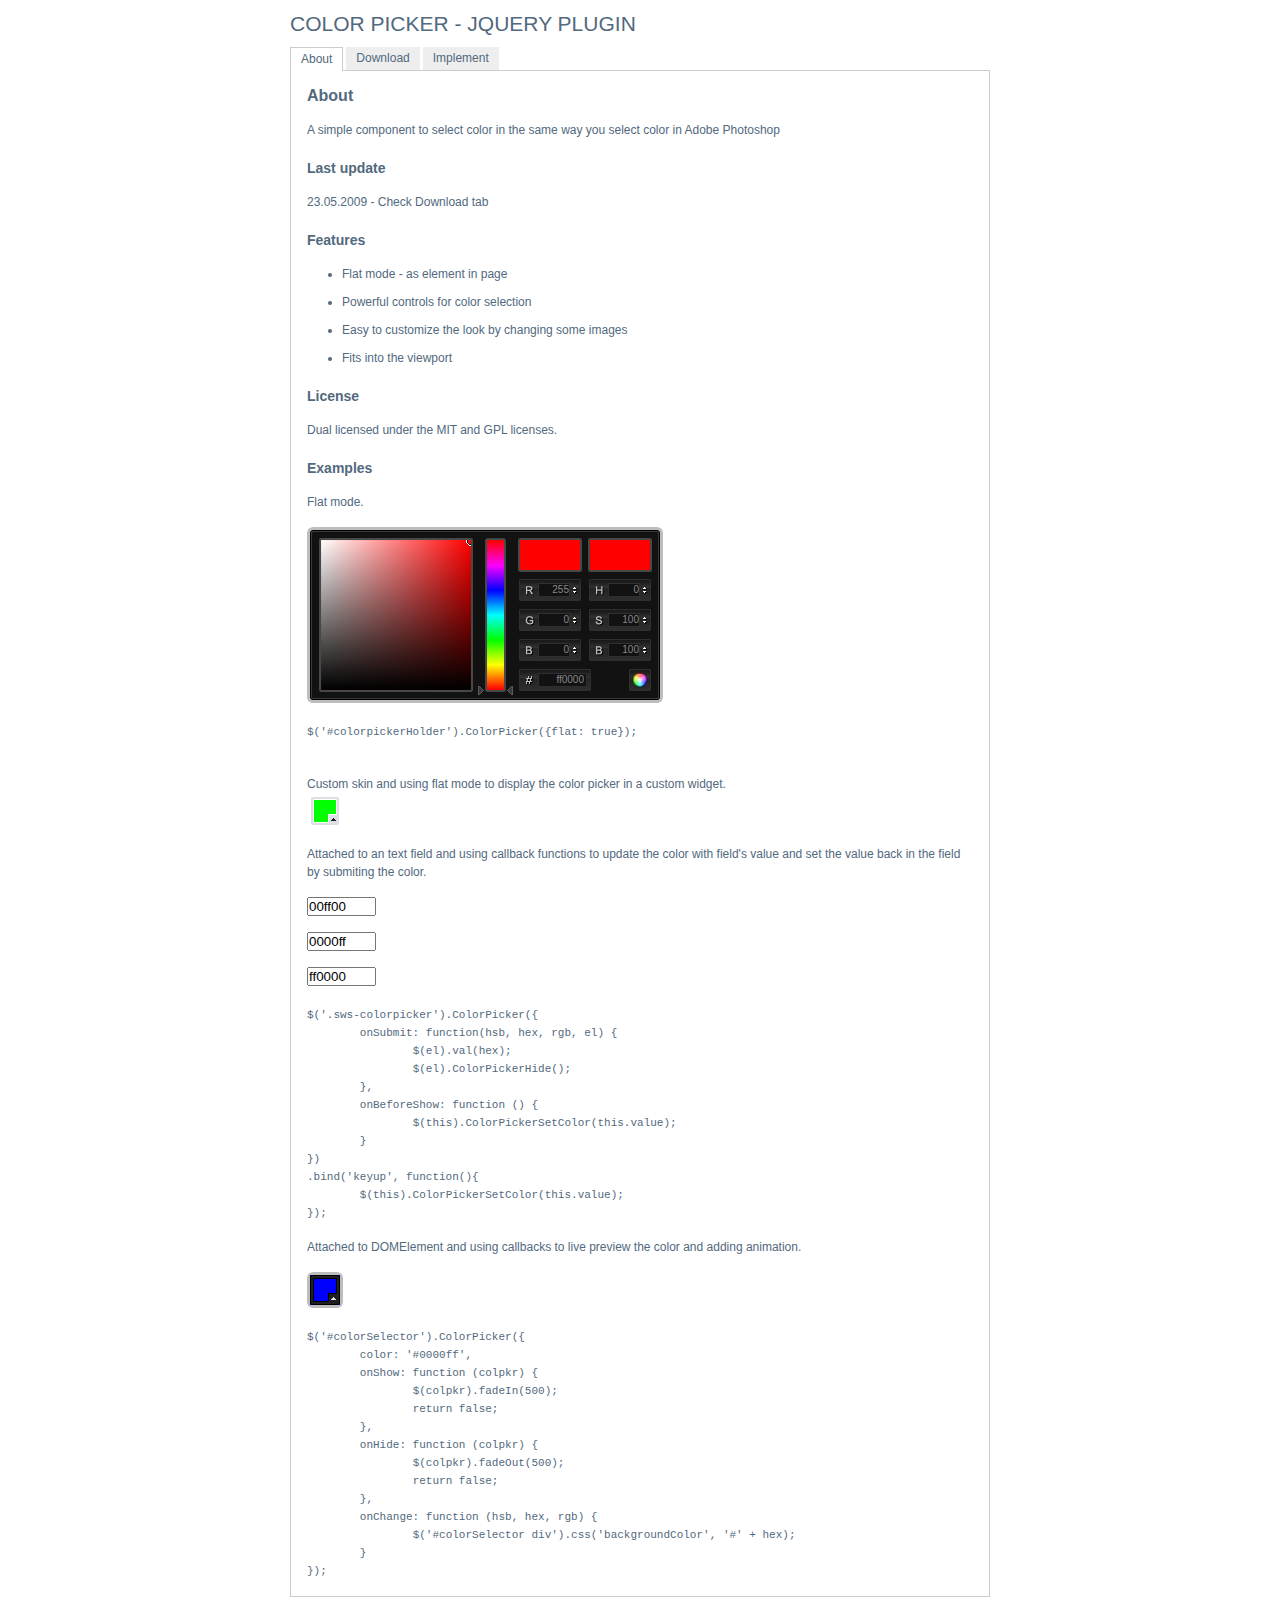
<file: plugins/white-label-branding/options-panel/colorpicker/index.html>
<!DOCTYPE html PUBLIC "-//W3C//DTD XHTML 1.0 Strict//EN" "http://www.w3.org/TR/xhtml1/DTD/xhtml1-strict.dtd">
<html xmlns="http://www.w3.org/1999/xhtml" xml:lang="en" lang="en">
<head>
	<link rel="stylesheet" href="css/colorpicker.css" type="text/css" />
    <link rel="stylesheet" media="screen" type="text/css" href="css/layout.css" />
    <title>ColorPicker - jQuery plugin</title>
	<script type="text/javascript" src="js/jquery.js"></script>
	<script type="text/javascript" src="js/colorpicker.js"></script>
    <script type="text/javascript" src="js/eye.js"></script>
    <script type="text/javascript" src="js/utils.js"></script>
    <script type="text/javascript" src="js/layout.js?ver=1.0.2"></script>
</head>
<body>
    <div class="wrapper">
        <h1>Color Picker - jQuery plugin</h1>
        <ul class="navigationTabs">
            <li><a href="#about" rel="about">About</a></li>
            <li><a href="#download" rel="download">Download</a></li>
            <li><a href="#implement" rel="implement">Implement</a></li>
        </ul>
        <div class="tabsContent">
            <div class="tab">
                <h2>About</h2>
                <p>A simple component to select color in the same way you select color in Adobe Photoshop</p>
				<h3>Last update</h3>
				<p>23.05.2009 - Check Download tab</p>
                <h3>Features</h3>
                <ul>
                    <li>Flat mode - as element in page</li>
                    <li>Powerful controls for color selection</li>
					<li>Easy to customize the look by changing some images</li>
					<li>Fits into the viewport</li>
                </ul>
				<h3>License</h3>
				<p>Dual licensed under the MIT and GPL licenses.</p>
                <h3>Examples</h3>
                <p>Flat mode.</p>
                <p id="colorpickerHolder">
                </p>
                <pre>
$('#colorpickerHolder').ColorPicker({flat: true});
                </pre>
                <p>Custom skin and using flat mode to display the color picker in a custom widget.</p>
				<div id="customWidget">
					<div id="colorSelector2"><div style="background-color: #00ff00"></div></div>
	                <div id="colorpickerHolder2">
	                </div>
				</div>

				<p>Attached to an text field and using callback functions to update the color with field's value and set the value back in the field by submiting the color.</p>
				<p><input type="text" maxlength="6" size="6" id="colorpickerField1" class="sws-colorpicker" value="00ff00" /></p>
				<p><input type="text" maxlength="6" size="6" id="colorpickerField3" value="0000ff" /></p>
				<p><input type="text" maxlength="6" size="6" id="colorpickerField2" value="ff0000" /></p>
				<pre>$('.sws-colorpicker').ColorPicker({
	onSubmit: function(hsb, hex, rgb, el) {
		$(el).val(hex);
		$(el).ColorPickerHide();
	},
	onBeforeShow: function () {
		$(this).ColorPickerSetColor(this.value);
	}
})
.bind('keyup', function(){
	$(this).ColorPickerSetColor(this.value);
});
</pre>
				<p>Attached to DOMElement and using callbacks to live preview the color and adding animation.</p>
				<p>
					<div id="colorSelector"><div style="background-color: #0000ff"></div></div>
				</p>
				<pre>
$('#colorSelector').ColorPicker({
	color: '#0000ff',
	onShow: function (colpkr) {
		$(colpkr).fadeIn(500);
		return false;
	},
	onHide: function (colpkr) {
		$(colpkr).fadeOut(500);
		return false;
	},
	onChange: function (hsb, hex, rgb) {
		$('#colorSelector div').css('backgroundColor', '#' + hex);
	}
});
</pre>
            </div>
            <div class="tab">
                <h2>Download</h2>
                <p><a href="colorpicker.zip">colorpicker.zip (73 kb)</a>: jQuery, Javscript files, CSS files, images, examples and instructions.</p>
                <h3>Changelog</h3>
                <dl>
					<dt>23.05.2009</dt>
					<dd>Added: close on color selection example</dd>
					<dd>Added: restore original color option</dd>
					<dd>Changed: color update on key up event</dd>
					<dd>Fixed: colorpicker hide and show methods</dd>
					<dd>Fixed: reference to options. Multiple fields with colorpickers is possible now.</dd>
					<dd>Fixed: RGB to HSB convertion</dd>
					<dt>22.08.2008</dt>
					<dd>Fixed bug: where some events were not canceled right on Safari</dd>
					<dd>Fixed bug: where teh view port was not detected right on Safari</dd>
					<dt>16-07-2008</dt>
					<dd>Fixed bug where the letter 'F' could not be typed in the Hex field</dd>
					<dd>Fixed bug where the changes on Hex field where not parsed</dd>
					<dd>Added new option 'livePreview'</dd>
					<dt>08-07-2008</dt>
					<dd>Fixed typo in the code, both JavaScript and CSS</dd>
					<dd>Changed the cursor for some elements</dd>
					<dd>Added new demo explaining how to implement custom skin</dd>
					<dt>07.07.2008</dt>
					<dd>The first release.</dd>
                </dl>
            </div>
            <div class="tab">
                <h2>Implement</h2>
                <p>Attach the Javascript and CSS files to your document. Edit CSS file and fix the paths to  images and change colors to fit your site theme.</p>
                <pre>
&lt;link rel="stylesheet" media="screen" type="text/css" href="css/colorpicker.css" /&gt;
&lt;script type="text/javascript" src="js/colorpicker.js"&gt;&lt;/script&gt;
                </pre>
                <h3>Invocation code</h3>
                <p>All you have to do is to select the elements in a jQuery way and call the plugin.</p>
                <pre>
 $('input').ColorPicker(options);
                </pre>
                <h3>Options</h3>
                <p>A hash of parameters. All parameters are optional.</p>
                <table>
                	<tr>
                		<td><strong>eventName</strong></td>
                		<td>string</td>
                		<td>The desired event to trigger the colorpicker. Default: 'click'</td>
                	</tr>
                	<tr>
                		<td><strong>color</strong></td>
                		<td>string or hash</td>
                		<td>The default color. String for hex color or hash for RGB and HSB ({r:255, r:0, b:0}) . Default: 'ff0000'</td>
                	</tr>
                	<tr>
                		<td><strong>flat</strong></td>
                		<td>boolean</td>
                		<td>Whatever if the color picker is appended to the element or triggered by an event. Default false</td>
                	</tr>
                	<tr>
                		<td><strong>livePreview</strong></td>
                		<td>boolean</td>
                		<td>Whatever if the color values are filled in the fields while changing values on selector or a field. If false it may improve speed. Default true</td>
                	</tr>
                	<tr>
                		<td><strong>onShow</strong></td>
                		<td>function</td>
                		<td>Callback function triggered when the color picker is shown</td>
                	</tr>
                	<tr>
                		<td><strong>onBeforeShow</strong></td>
                		<td>function</td>
                		<td>Callback function triggered before the color picker is shown</td>
                	</tr>
                	<tr>
                		<td><strong>onHide</strong></td>
                		<td>function</td>
                		<td>Callback function triggered when the color picker is hidden</td>
                	</tr>
                	<tr>
                		<td><strong>onChange</strong></td>
                		<td>function</td>
                		<td>Callback function triggered when the color is changed</td>
                	</tr>
                	<tr>
                		<td><strong>onSubmit</strong></td>
                		<td>function</td>
                		<td>Callback function triggered when the color it is chosen</td>
                	</tr>
                </table>
                <h3>Set color</h3>
                <p>If you want to set a new color.</p>
                <pre>$('input').ColorPickerSetColor(color);</pre>
				<p>The 'color' argument is the same format as the option color, string for hex color or hash for RGB and HSB ({r:255, r:0, b:0}).</p>
            </div>
        </div>
    </div>
</body>
</html>
</file>
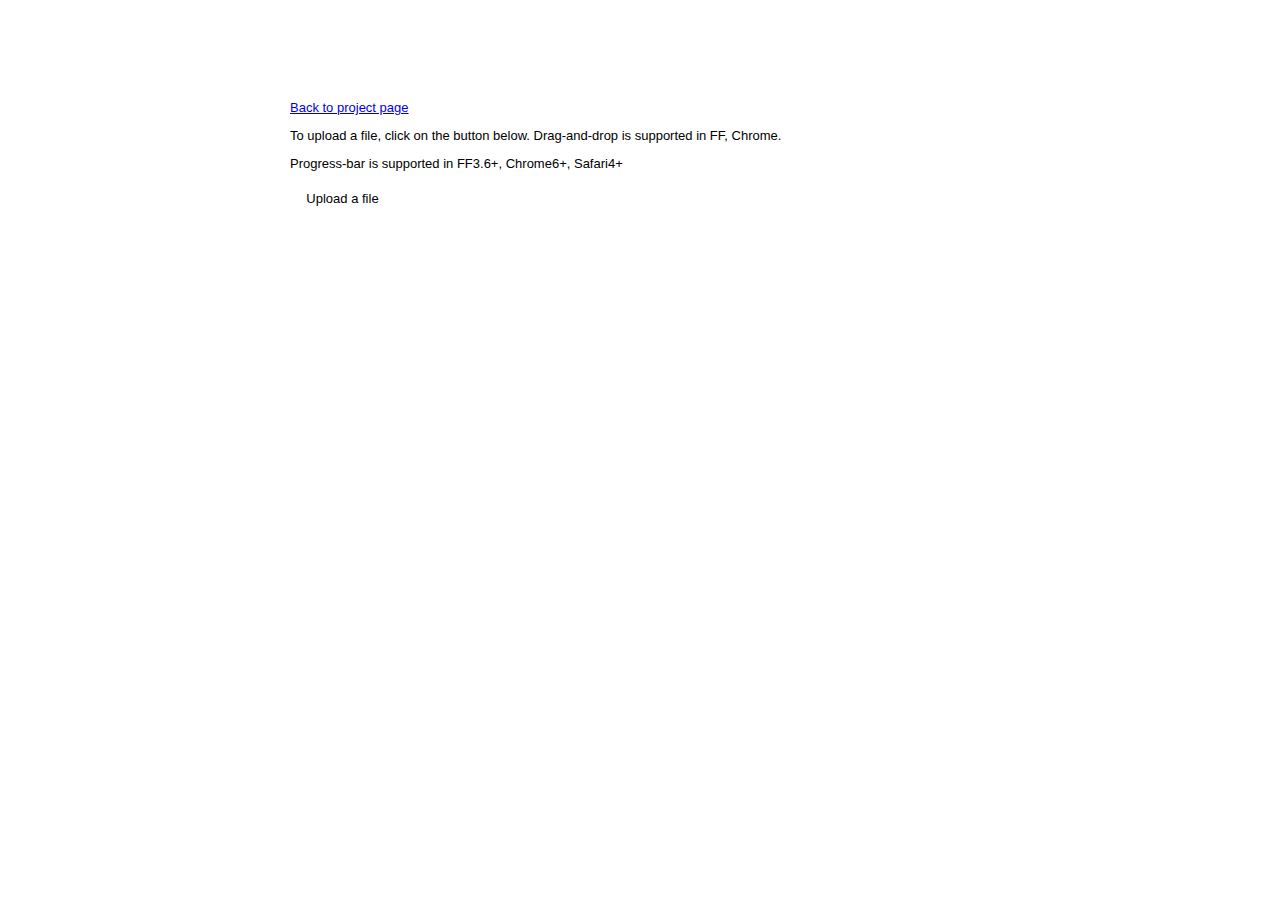
<file: plugins/white-label-branding/options-panel/fileuploader/demo.htm>
<!DOCTYPE html>
<html>
<head>
    <meta http-equiv="Content-Type" content="text/html; charset=UTF-8" />
	<link href="fileuploader.css" rel="stylesheet" type="text/css">	
    <style>    	
		body {font-size:13px; font-family:arial, sans-serif; width:700px; margin:100px auto;}
    </style>	
</head>
<body>		
    <p><a href="http://github.com/valums/file-uploader">Back to project page</a></p>
    
	<p>To upload a file, click on the button below. Drag-and-drop is supported in FF, Chrome.</p>
	<p>Progress-bar is supported in FF3.6+, Chrome6+, Safari4+</p>
	
	<div id="file-uploader-demo1">		
		<noscript>			
			<p>Please enable JavaScript to use file uploader.</p>
			<!-- or put a simple form for upload here -->
		</noscript>         
	</div>
    
    <script src="fileuploader.js" type="text/javascript"></script>
    <script>        
        function createUploader(){            
            var uploader = new qq.FileUploader({
                element: document.getElementById('file-uploader-demo1'),
                action: 'do-nothing.htm',
                debug: true
            });           
        }
        
        // in your app create uploader as soon as the DOM is ready
        // don't wait for the window to load  
        window.onload = createUploader;     
    </script>    
</body>
</html>
</file>
<file: plugins/white-label-branding/options-panel/colorpicker/css/colorpicker.css>
.colorpicker {
	width: 356px;
	height: 176px;
	overflow: hidden;
	position: absolute;
	background: url(../images/colorpicker_background.png);
	font-family: Arial, Helvetica, sans-serif;
	display: none;
}
.colorpicker_color {
	width: 150px;
	height: 150px;
	left: 14px;
	top: 13px;
	position: absolute;
	background: #f00;
	overflow: hidden;
	cursor: crosshair;
}
.colorpicker_color div {
	position: absolute;
	top: 0;
	left: 0;
	width: 150px;
	height: 150px;
	background: url(../images/colorpicker_overlay.png);
}
.colorpicker_color div div {
	position: absolute;
	top: 0;
	left: 0;
	width: 11px;
	height: 11px;
	overflow: hidden;
	background: url(../images/colorpicker_select.gif);
	margin: -5px 0 0 -5px;
}
.colorpicker_hue {
	position: absolute;
	top: 13px;
	left: 171px;
	width: 35px;
	height: 150px;
	cursor: n-resize;
}
.colorpicker_hue div {
	position: absolute;
	width: 35px;
	height: 9px;
	overflow: hidden;
	background: url(../images/colorpicker_indic.gif) left top;
	margin: -4px 0 0 0;
	left: 0px;
}
.colorpicker_new_color {
	position: absolute;
	width: 60px;
	height: 30px;
	left: 213px;
	top: 13px;
	background: #f00;
}
.colorpicker_current_color {
	position: absolute;
	width: 60px;
	height: 30px;
	left: 283px;
	top: 13px;
	background: #f00;
}
.colorpicker input {
	background-color: transparent;
	border: 1px solid transparent;
	position: absolute;
	font-size: 10px;
	font-family: Arial, Helvetica, sans-serif;
	color: #898989;
	top: 4px;
	right: 11px;
	text-align: right;
	margin: 0;
	padding: 0;
	height: 11px;
}
.colorpicker_hex {
	position: absolute;
	width: 72px;
	height: 22px;
	background: url(../images/colorpicker_hex.png) top;
	left: 212px;
	top: 142px;
}
.colorpicker_hex input {
	right: 6px;
}
.colorpicker_field {
	height: 22px;
	width: 62px;
	background-position: top;
	position: absolute;
}
.colorpicker_field span {
	position: absolute;
	width: 12px;
	height: 22px;
	overflow: hidden;
	top: 0;
	right: 0;
	cursor: n-resize;
}
.colorpicker_rgb_r {
	background-image: url(../images/colorpicker_rgb_r.png);
	top: 52px;
	left: 212px;
}
.colorpicker_rgb_g {
	background-image: url(../images/colorpicker_rgb_g.png);
	top: 82px;
	left: 212px;
}
.colorpicker_rgb_b {
	background-image: url(../images/colorpicker_rgb_b.png);
	top: 112px;
	left: 212px;
}
.colorpicker_hsb_h {
	background-image: url(../images/colorpicker_hsb_h.png);
	top: 52px;
	left: 282px;
}
.colorpicker_hsb_s {
	background-image: url(../images/colorpicker_hsb_s.png);
	top: 82px;
	left: 282px;
}
.colorpicker_hsb_b {
	background-image: url(../images/colorpicker_hsb_b.png);
	top: 112px;
	left: 282px;
}
.colorpicker_submit {
	position: absolute;
	width: 22px;
	height: 22px;
	background: url(../images/colorpicker_submit.png) top;
	left: 322px;
	top: 142px;
	overflow: hidden;
}
.colorpicker_focus {
	background-position: center;
}
.colorpicker_hex.colorpicker_focus {
	background-position: bottom;
}
.colorpicker_submit.colorpicker_focus {
	background-position: bottom;
}
.colorpicker_slider {
	background-position: bottom;
}
</file>
<file: plugins/white-label-branding/options-panel/colorpicker/css/layout.css>
body,div,dl,dt,dd,ul,ol,li,h1,h2,h3,h4,h5,h6,pre,form,fieldset,input,textarea,p,blockquote,th,td { 
	margin:0;
	padding:0;
}
table {
	border-collapse:collapse;
	border-spacing:0;
}
fieldset,img { 
	border:0;
}
address,caption,cite,code,dfn,em,strong,th,var {
	font-style:normal;
	font-weight:normal;
}
ol,ul {
	list-style:none;
}
caption,th {
	text-align:left;
}
h1,h2,h3,h4,h5,h6 {
	font-size:100%;
	font-weight:normal;
}
q:before,q:after {
	content:'';
}
abbr,acronym { border:0;
}
html, body {
	background-color: #fff;
	font-family: Arial, Helvetica, sans-serif;
	font-size: 12px;
	line-height: 18px;
	color: #52697E;
}
body {
	text-align: center;
	overflow: auto;
}
.wrapper {
	width: 700px;
	margin: 0 auto;
	text-align: left;
}
h1 {
	font-size: 21px;
	height: 47px;
	line-height: 47px;
	text-transform: uppercase;
}
.navigationTabs {
	height: 23px;
	line-height: 23px;
	border-bottom: 1px solid #ccc;
}
.navigationTabs li {
	float: left;
	height: 23px;
	line-height: 23px;
	padding-right: 3px;
}
.navigationTabs li a{
	float: left;
	dispaly: block;
	height: 23px;
	line-height: 23px;
	padding: 0 10px;
	overflow: hidden;
	color: #52697E;
	background-color: #eee;
	position: relative;
	text-decoration: none;
}
.navigationTabs li a:hover {
	background-color: #f0f0f0;
}
.navigationTabs li a.active {
	background-color: #fff;
	border: 1px solid #ccc;
	border-bottom: 0px solid;
}
.tabsContent {
	border: 1px solid #ccc;
	border-top: 0px solid;
	width: 698px;
	overflow: hidden;
}
.tab {
	padding: 16px;
	display: none;
}
.tab h2 {
	font-weight: bold;
	font-size: 16px;
}
.tab h3 {
	font-weight: bold;
	font-size: 14px;
	margin-top: 20px;
}
.tab p {
	margin-top: 16px;
	clear: both;
}
.tab ul {
	margin-top: 16px;
	list-style: disc;
}
.tab li {
	margin: 10px 0 0 35px;
}
.tab a {
	color: #8FB0CF;
}
.tab strong {
	font-weight: bold;
}
.tab pre {
	font-size: 11px;
	margin-top: 20px;
	width: 668px;
	overflow: auto;
	clear: both;
}
.tab table {
	width: 100%;
}
.tab table td {
	padding: 6px 10px 6px 0;
	vertical-align: top;
}
.tab dt {
	margin-top: 16px;
}

#colorSelector {
	position: relative;
	width: 36px;
	height: 36px;
	background: url(../images/select.png);
}
#colorSelector div {
	position: absolute;
	top: 3px;
	left: 3px;
	width: 30px;
	height: 30px;
	background: url(../images/select.png) center;
}
#colorSelector2 {
	position: absolute;
	top: 0;
	left: 0;
	width: 36px;
	height: 36px;
	background: url(../images/select2.png);
}
#colorSelector2 div {
	position: absolute;
	top: 4px;
	left: 4px;
	width: 28px;
	height: 28px;
	background: url(../images/select2.png) center;
}
#colorpickerHolder2 {
	top: 32px;
	left: 0;
	width: 356px;
	height: 0;
	overflow: hidden;
	position: absolute;
}
#colorpickerHolder2 .colorpicker {
	background-image: url(../images/custom_background.png);
	position: absolute;
	bottom: 0;
	left: 0;
}
#colorpickerHolder2 .colorpicker_hue div {
	background-image: url(../images/custom_indic.gif);
}
#colorpickerHolder2 .colorpicker_hex {
	background-image: url(../images/custom_hex.png);
}
#colorpickerHolder2 .colorpicker_rgb_r {
	background-image: url(../images/custom_rgb_r.png);
}
#colorpickerHolder2 .colorpicker_rgb_g {
	background-image: url(../images/custom_rgb_g.png);
}
#colorpickerHolder2 .colorpicker_rgb_b {
	background-image: url(../images/custom_rgb_b.png);
}
#colorpickerHolder2 .colorpicker_hsb_s {
	background-image: url(../images/custom_hsb_s.png);
	display: none;
}
#colorpickerHolder2 .colorpicker_hsb_h {
	background-image: url(../images/custom_hsb_h.png);
	display: none;
}
#colorpickerHolder2 .colorpicker_hsb_b {
	background-image: url(../images/custom_hsb_b.png);
	display: none;
}
#colorpickerHolder2 .colorpicker_submit {
	background-image: url(../images/custom_submit.png);
}
#colorpickerHolder2 .colorpicker input {
	color: #778398;
}
#customWidget {
	position: relative;
	height: 36px;
}
</file>
<file: plugins/white-label-branding/options-panel/fileuploader/fileuploader.css>
.qq-uploader { position:relative; width: 100%;}

.qq-upload-button {
    display:block; 
    width: 105px; padding: 7px 0; text-align:center;    
/*    background:#880000; border-bottom:1px solid #ddd;color:#fff; */
}

.qq-upload-drop-area {
    position:relative;
	display:block; 
	top:0; 
	left:0; 
	width:100%; 
	height:50px;  
	z-index:2;
    text-align:center; 
	border: 3px dashed #dddddd;
	margin-bottom:5px;
}
.qq-upload-drop-area span {
    display:block; position:absolute; top: 50%; width:100%; margin-top:-8px; font-size:16px;
}
.qq-upload-drop-area-active {background:#FF7171;}

.qq-upload-list {display:none;}
.qq-upload-list li { margin:0; padding:0; line-height:15px; font-size:12px;}
.qq-upload-file, .qq-upload-spinner, .qq-upload-size, .qq-upload-cancel, .qq-upload-failed-text {
    margin-right: 7px;
}

.qq-upload-file {}
.qq-upload-spinner {display:inline-block; background: url("loading.gif"); width:15px; height:15px; vertical-align:text-bottom;}
.qq-upload-size,.qq-upload-cancel {font-size:11px;}

.qq-upload-failed-text {display:none;}
.qq-upload-fail .qq-upload-failed-text {display:inline;}
</file>
